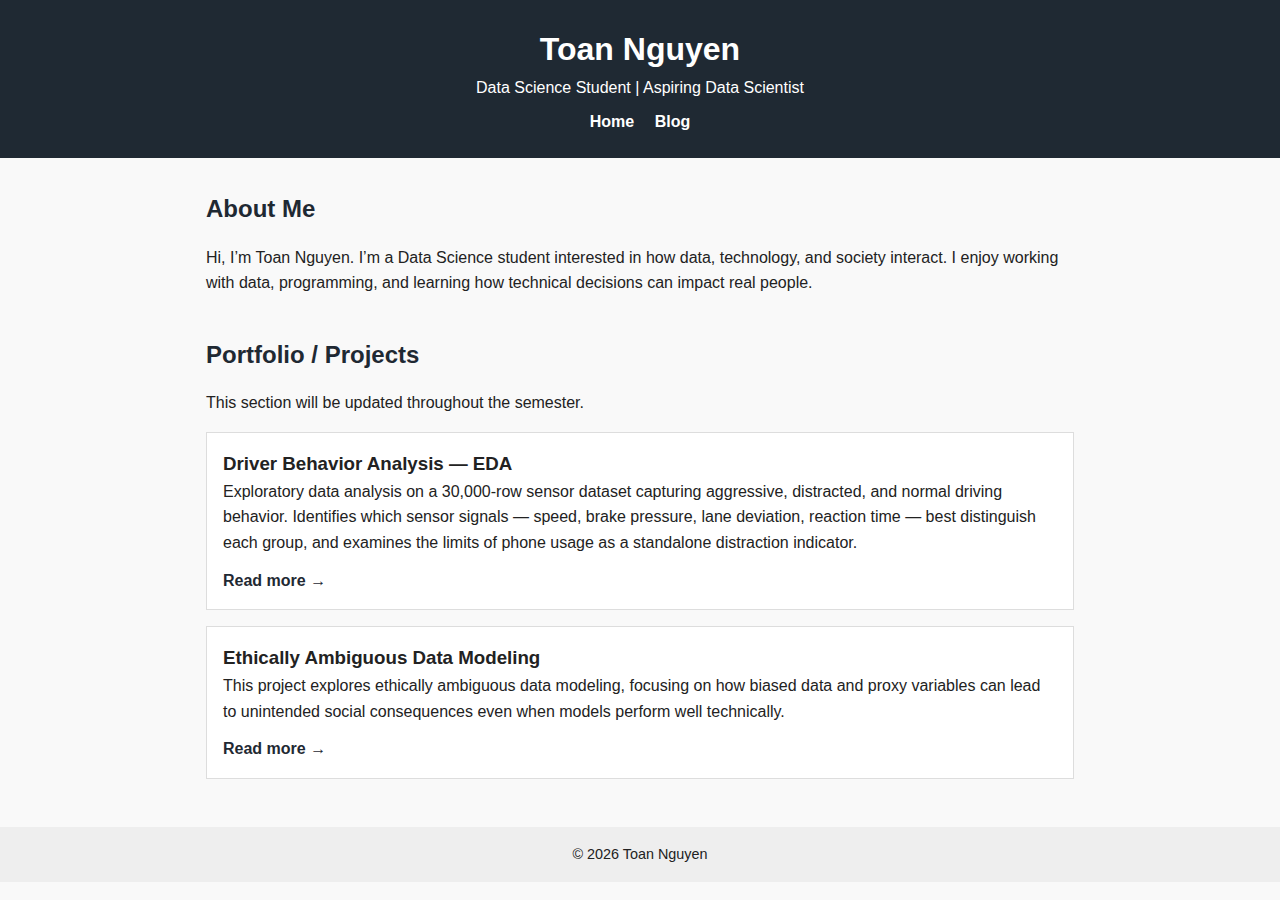
<file: index.html>
<!DOCTYPE html>
<html lang="en">
<head>
  <meta charset="UTF-8" />
  <meta name="viewport" content="width=device-width, initial-scale=1.0" />
  <title>Toan Nguyen | Portfolio</title>
  <link rel="stylesheet" href="style.css" />
</head>
<body>

  <header>
    <h1>Toan Nguyen</h1>
    <p>Data Science Student | Aspiring Data Scientist</p>
    <nav>
      <a href="index.html">Home</a>
      <a href="blog.html">Blog</a>
    </nav>
  </header>

  <main>
    <!-- ABOUT ME -->
    <section id="about">
      <h2>About Me</h2>
      <p>
        Hi, I’m Toan Nguyen. I’m a Data Science student interested in how data,
        technology, and society interact. I enjoy working with data,
        programming, and learning how technical decisions can impact real
        people.
      </p>
    </section>

    <!-- PORTFOLIO -->
    <section id="portfolio">
      <h2>Portfolio / Projects</h2>
      <p>This section will be updated throughout the semester.</p>

      <div class="project-card">
        <h3>Driver Behavior Analysis — EDA</h3>
        <p>
          Exploratory data analysis on a 30,000-row sensor dataset capturing aggressive,
          distracted, and normal driving behavior. Identifies which sensor signals — speed,
          brake pressure, lane deviation, reaction time — best distinguish each group, and
          examines the limits of phone usage as a standalone distraction indicator.
        </p>
        <a href="post-driver-behavior.html" class="project-link">Read more →</a>
      </div>

      <div class="project-card">
        <h3>Ethically Ambiguous Data Modeling</h3>
        <p>
          This project explores ethically ambiguous data modeling, focusing on how
          biased data and proxy variables can lead to unintended social consequences
          even when models perform well technically.
        </p>
        
      
        <a href="post-ethics.html" class="project-link">Read more →</a>
      </div>
      
      
  </main>

  <footer>
    <p>© 2026 Toan Nguyen</p>
  </footer>

</body>
</html>
</file>
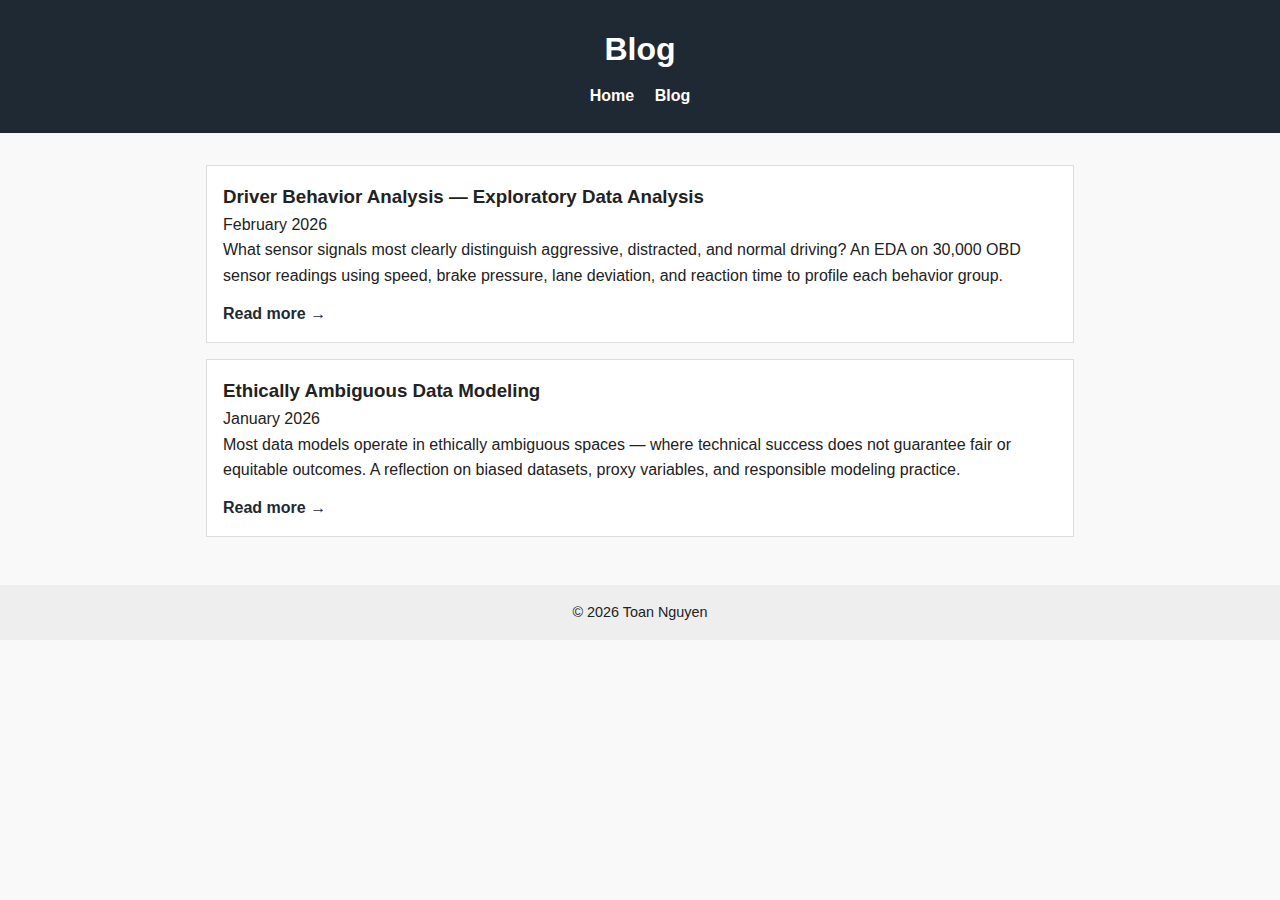
<file: blog.html>
<!DOCTYPE html>
<html lang="en">
<head>
  <meta charset="UTF-8" />
  <meta name="viewport" content="width=device-width, initial-scale=1.0" />
  <title>Blog | Toan Nguyen</title>
  <link rel="stylesheet" href="style.css" />
</head>
<body>

  <header>
    <h1>Blog</h1>
    <nav>
      <a href="index.html">Home</a>
      <a href="blog.html">Blog</a>
    </nav>
  </header>

  <main>
    <div class="project-card">
      <h3>Driver Behavior Analysis — Exploratory Data Analysis</h3>
      <p class="date">February 2026</p>
      <p>
        What sensor signals most clearly distinguish aggressive, distracted, and normal driving?
        An EDA on 30,000 OBD sensor readings using speed, brake pressure, lane deviation,
        and reaction time to profile each behavior group.
      </p>
      <a href="post-driver-behavior.html" class="project-link">Read more →</a>
    </div>

    <div class="project-card">
      <h3>Ethically Ambiguous Data Modeling</h3>
      <p class="date">January 2026</p>
      <p>
        Most data models operate in ethically ambiguous spaces — where technical success
        does not guarantee fair or equitable outcomes. A reflection on biased datasets,
        proxy variables, and responsible modeling practice.
      </p>
      <a href="post-ethics.html" class="project-link">Read more →</a>
    </div>
  </main>

  <footer>
    <p>© 2026 Toan Nguyen</p>
  </footer>

</body>
</html>
</file>
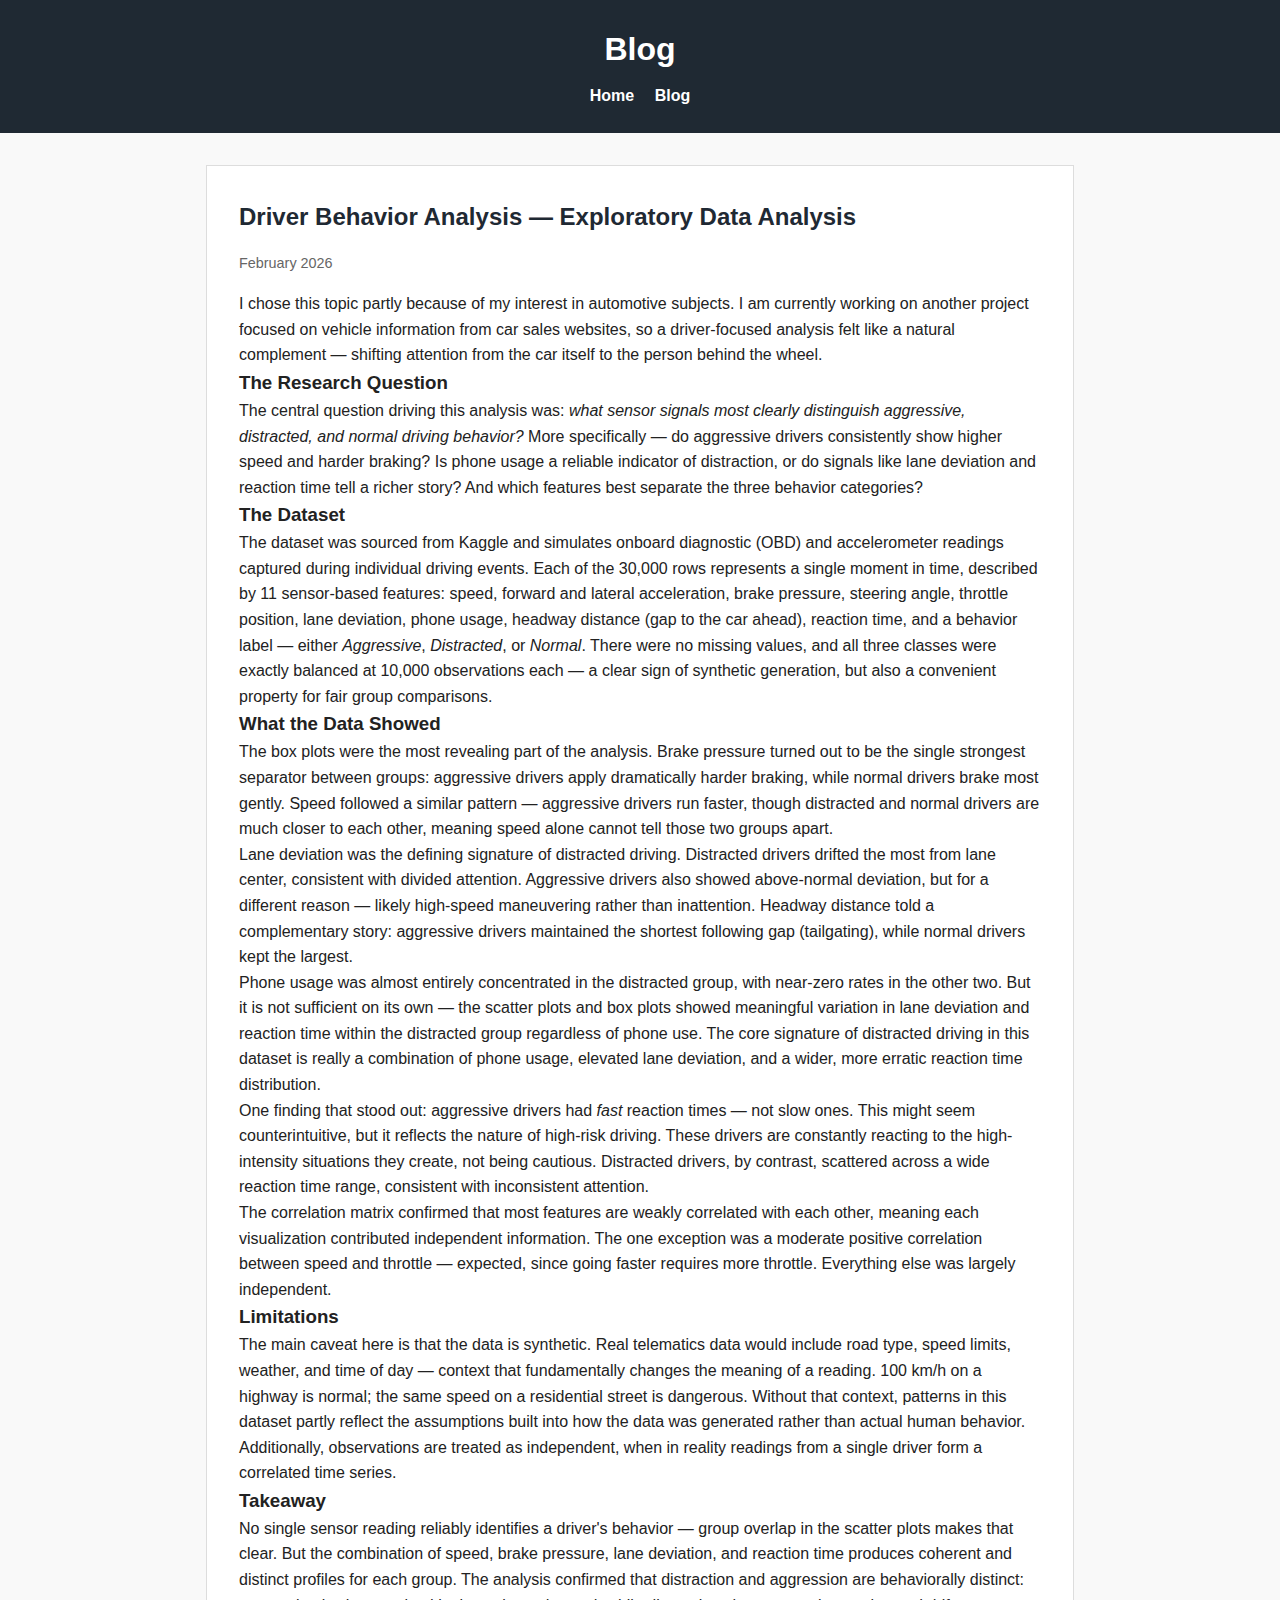
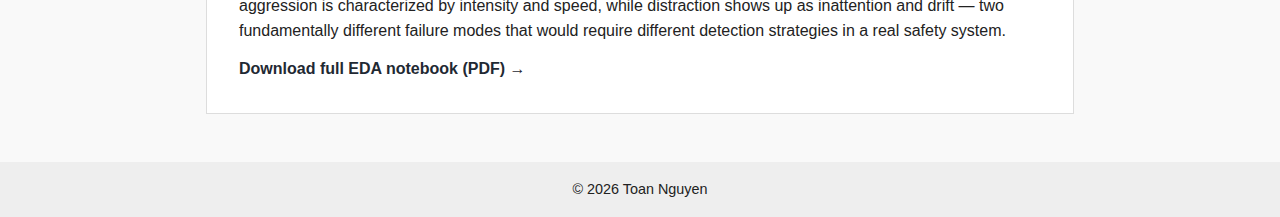
<file: post-driver-behavior.html>
<!DOCTYPE html>
<html lang="en">
<head>
  <meta charset="UTF-8" />
  <meta name="viewport" content="width=device-width, initial-scale=1.0" />
  <title>Driver Behavior Analysis — EDA | Toan Nguyen</title>
  <link rel="stylesheet" href="style.css" />
</head>
<body>

  <header>
    <h1>Blog</h1>
    <nav>
      <a href="index.html">Home</a>
      <a href="blog.html">Blog</a>
    </nav>
  </header>

  <main>
    <article class="blog-post">
      <h2>Driver Behavior Analysis — Exploratory Data Analysis</h2>
      <p class="date">February 2026</p>

      <p>
        I chose this topic partly because of my interest in automotive subjects. I am currently
        working on another project focused on vehicle information from car sales websites, so a
        driver-focused analysis felt like a natural complement — shifting attention from the car
        itself to the person behind the wheel.
      </p>

      <h3>The Research Question</h3>
      <p>
        The central question driving this analysis was: <em>what sensor signals most clearly
        distinguish aggressive, distracted, and normal driving behavior?</em> More specifically —
        do aggressive drivers consistently show higher speed and harder braking? Is phone usage a
        reliable indicator of distraction, or do signals like lane deviation and reaction time tell
        a richer story? And which features best separate the three behavior categories?
      </p>

      <h3>The Dataset</h3>
      <p>
        The dataset was sourced from Kaggle and simulates onboard diagnostic (OBD) and
        accelerometer readings captured during individual driving events. Each of the 30,000 rows
        represents a single moment in time, described by 11 sensor-based features: speed, forward
        and lateral acceleration, brake pressure, steering angle, throttle position, lane
        deviation, phone usage, headway distance (gap to the car ahead), reaction time, and a
        behavior label — either <em>Aggressive</em>, <em>Distracted</em>, or <em>Normal</em>.
        There were no missing values, and all three classes were exactly balanced at 10,000
        observations each — a clear sign of synthetic generation, but also a convenient property
        for fair group comparisons.
      </p>

      <h3>What the Data Showed</h3>
      <p>
        The box plots were the most revealing part of the analysis. Brake pressure turned out to
        be the single strongest separator between groups: aggressive drivers apply dramatically
        harder braking, while normal drivers brake most gently. Speed followed a similar pattern —
        aggressive drivers run faster, though distracted and normal drivers are much closer to
        each other, meaning speed alone cannot tell those two groups apart.
      </p>

      <p>
        Lane deviation was the defining signature of distracted driving. Distracted drivers drifted
        the most from lane center, consistent with divided attention. Aggressive drivers also
        showed above-normal deviation, but for a different reason — likely high-speed maneuvering
        rather than inattention. Headway distance told a complementary story: aggressive drivers
        maintained the shortest following gap (tailgating), while normal drivers kept the largest.
      </p>

      <p>
        Phone usage was almost entirely concentrated in the distracted group, with near-zero rates
        in the other two. But it is not sufficient on its own — the scatter plots and box plots
        showed meaningful variation in lane deviation and reaction time within the distracted group
        regardless of phone use. The core signature of distracted driving in this dataset is really
        a combination of phone usage, elevated lane deviation, and a wider, more erratic reaction
        time distribution.
      </p>

      <p>
        One finding that stood out: aggressive drivers had <em>fast</em> reaction times — not slow
        ones. This might seem counterintuitive, but it reflects the nature of high-risk driving.
        These drivers are constantly reacting to the high-intensity situations they create, not
        being cautious. Distracted drivers, by contrast, scattered across a wide reaction time
        range, consistent with inconsistent attention.
      </p>

      <p>
        The correlation matrix confirmed that most features are weakly correlated with each other,
        meaning each visualization contributed independent information. The one exception was a
        moderate positive correlation between speed and throttle — expected, since going faster
        requires more throttle. Everything else was largely independent.
      </p>

      <h3>Limitations</h3>
      <p>
        The main caveat here is that the data is synthetic. Real telematics data would include road
        type, speed limits, weather, and time of day — context that fundamentally changes the
        meaning of a reading. 100 km/h on a highway is normal; the same speed on a residential
        street is dangerous. Without that context, patterns in this dataset partly reflect the
        assumptions built into how the data was generated rather than actual human behavior.
        Additionally, observations are treated as independent, when in reality readings from a
        single driver form a correlated time series.
      </p>

      <h3>Takeaway</h3>
      <p>
        No single sensor reading reliably identifies a driver's behavior — group overlap in the
        scatter plots makes that clear. But the combination of speed, brake pressure, lane
        deviation, and reaction time produces coherent and distinct profiles for each group. The
        analysis confirmed that distraction and aggression are behaviorally distinct: aggression
        is characterized by intensity and speed, while distraction shows up as inattention and
        drift — two fundamentally different failure modes that would require different detection
        strategies in a real safety system.
      </p>

      <p>
        <a href="eda.pdf" class="project-link" target="_blank">Download full EDA notebook (PDF) →</a>
      </p>
    </article>
  </main>

  <footer>
    <p>© 2026 Toan Nguyen</p>
  </footer>

</body>
</html>
</file>
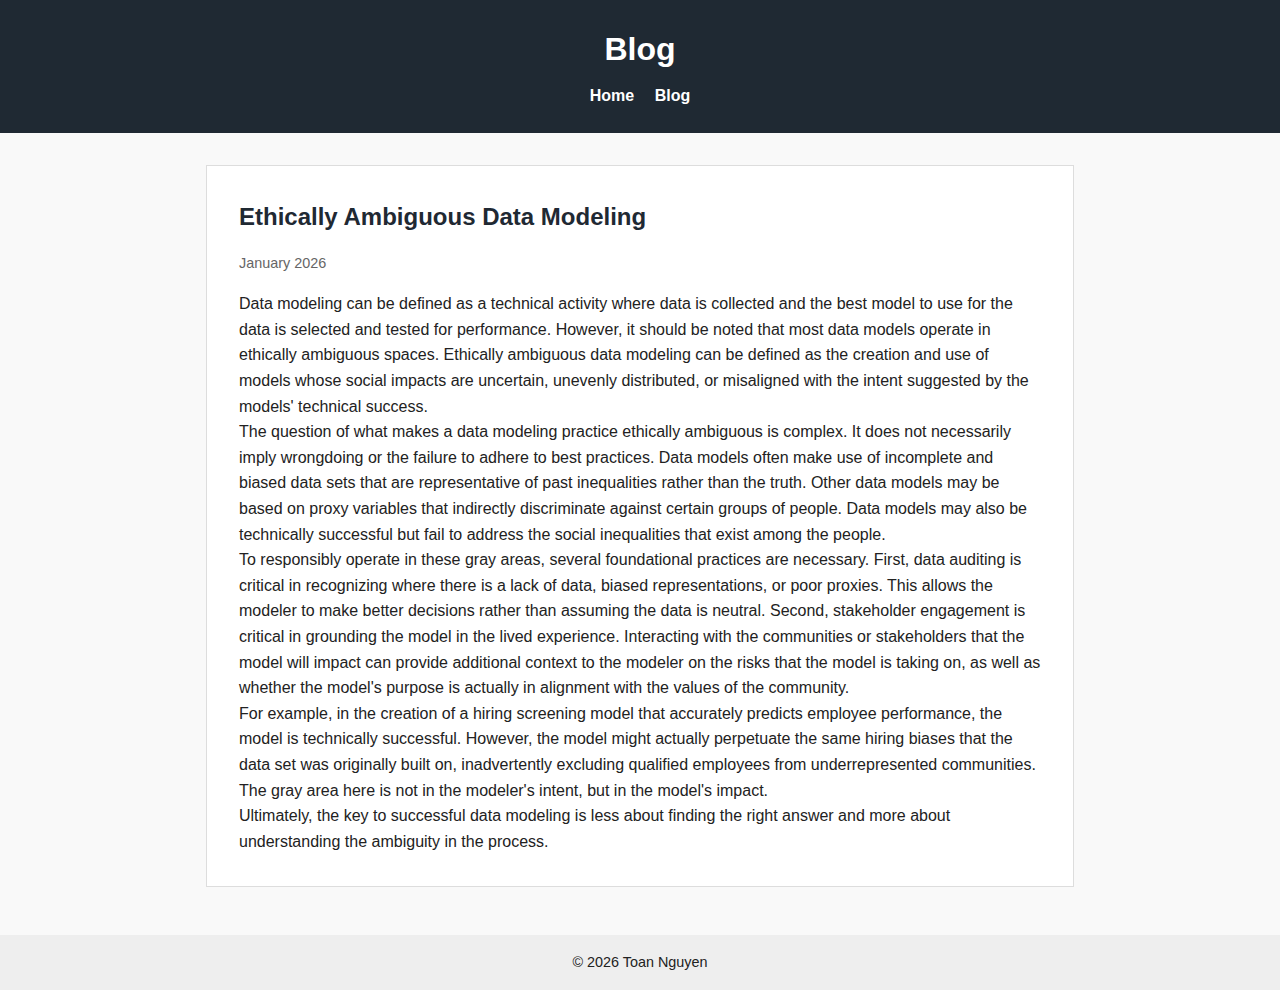
<file: post-ethics.html>
<!DOCTYPE html>
<html lang="en">
<head>
  <meta charset="UTF-8" />
  <meta name="viewport" content="width=device-width, initial-scale=1.0" />
  <title>Ethically Ambiguous Data Modeling | Toan Nguyen</title>
  <link rel="stylesheet" href="style.css" />
</head>
<body>

  <header>
    <h1>Blog</h1>
    <nav>
      <a href="index.html">Home</a>
      <a href="blog.html">Blog</a>
    </nav>
  </header>

  <main>
    <article class="blog-post">
      <h2>Ethically Ambiguous Data Modeling</h2>
      <p class="date">January 2026</p>

      <p>
        Data modeling can be defined as a technical activity where data is collected
        and the best model to use for the data is selected and tested for performance.
        However, it should be noted that most data models operate in ethically ambiguous
        spaces. Ethically ambiguous data modeling can be defined as the creation and use
        of models whose social impacts are uncertain, unevenly distributed, or misaligned
        with the intent suggested by the models' technical success.
      </p>

      <p>
        The question of what makes a data modeling practice ethically ambiguous is complex.
        It does not necessarily imply wrongdoing or the failure to adhere to best practices.
        Data models often make use of incomplete and biased data sets that are representative
        of past inequalities rather than the truth. Other data models may be based on proxy
        variables that indirectly discriminate against certain groups of people. Data models
        may also be technically successful but fail to address the social inequalities that
        exist among the people.
      </p>

      <p>
        To responsibly operate in these gray areas, several foundational practices are
        necessary. First, data auditing is critical in recognizing where there is a lack
        of data, biased representations, or poor proxies. This allows the modeler to make
        better decisions rather than assuming the data is neutral. Second, stakeholder
        engagement is critical in grounding the model in the lived experience. Interacting
        with the communities or stakeholders that the model will impact can provide
        additional context to the modeler on the risks that the model is taking on, as well
        as whether the model's purpose is actually in alignment with the values of the
        community.
      </p>

      <p>
        For example, in the creation of a hiring screening model that accurately predicts
        employee performance, the model is technically successful. However, the model might
        actually perpetuate the same hiring biases that the data set was originally built
        on, inadvertently excluding qualified employees from underrepresented communities.
        The gray area here is not in the modeler's intent, but in the model's impact.
      </p>

      <p>
        Ultimately, the key to successful data modeling is less about finding the right
        answer and more about understanding the ambiguity in the process.
      </p>
    </article>
  </main>

  <footer>
    <p>© 2026 Toan Nguyen</p>
  </footer>

</body>
</html>
</file>
<file: style.css>
* {
  margin: 0;
  padding: 0;
  box-sizing: border-box;
}

body {
  font-family: Arial, Helvetica, sans-serif;
  line-height: 1.6;
  color: #222;
  background-color: #f9f9f9;
}

header {
  background: #1f2933;
  color: #fff;
  padding: 1.5rem;
  text-align: center;
}

header nav {
  margin-top: 0.5rem;
}

header nav a {
  color: #fff;
  margin: 0 0.5rem;
  text-decoration: none;
  font-weight: bold;
}

header nav a:hover {
  text-decoration: underline;
}

main {
  max-width: 900px;
  margin: 2rem auto;
  padding: 0 1rem;
}

section {
  margin-bottom: 2.5rem;
}

h2 {
  margin-bottom: 1rem;
  color: #1f2933;
}

.project-card {
  border: 1px solid #ddd;
  padding: 1rem;
  background: #fff;
  margin-top: 1rem;
}

.placeholder {
  opacity: 0.7;
}

.blog-post {
  background: #fff;
  padding: 2rem;
  border: 1px solid #ddd;
}

.blog-post .date {
  color: #666;
  font-size: 0.9rem;
  margin-bottom: 1rem;
}

footer {
  text-align: center;
  padding: 1rem;
  margin-top: 3rem;
  background: #eee;
  font-size: 0.9rem;
}

.project-link {
  display: inline-block;
  margin-top: 0.75rem;
  color: #1f2933;
  font-weight: bold;
  text-decoration: none;
}

.project-link:hover {
  text-decoration: underline;
}
</file>
